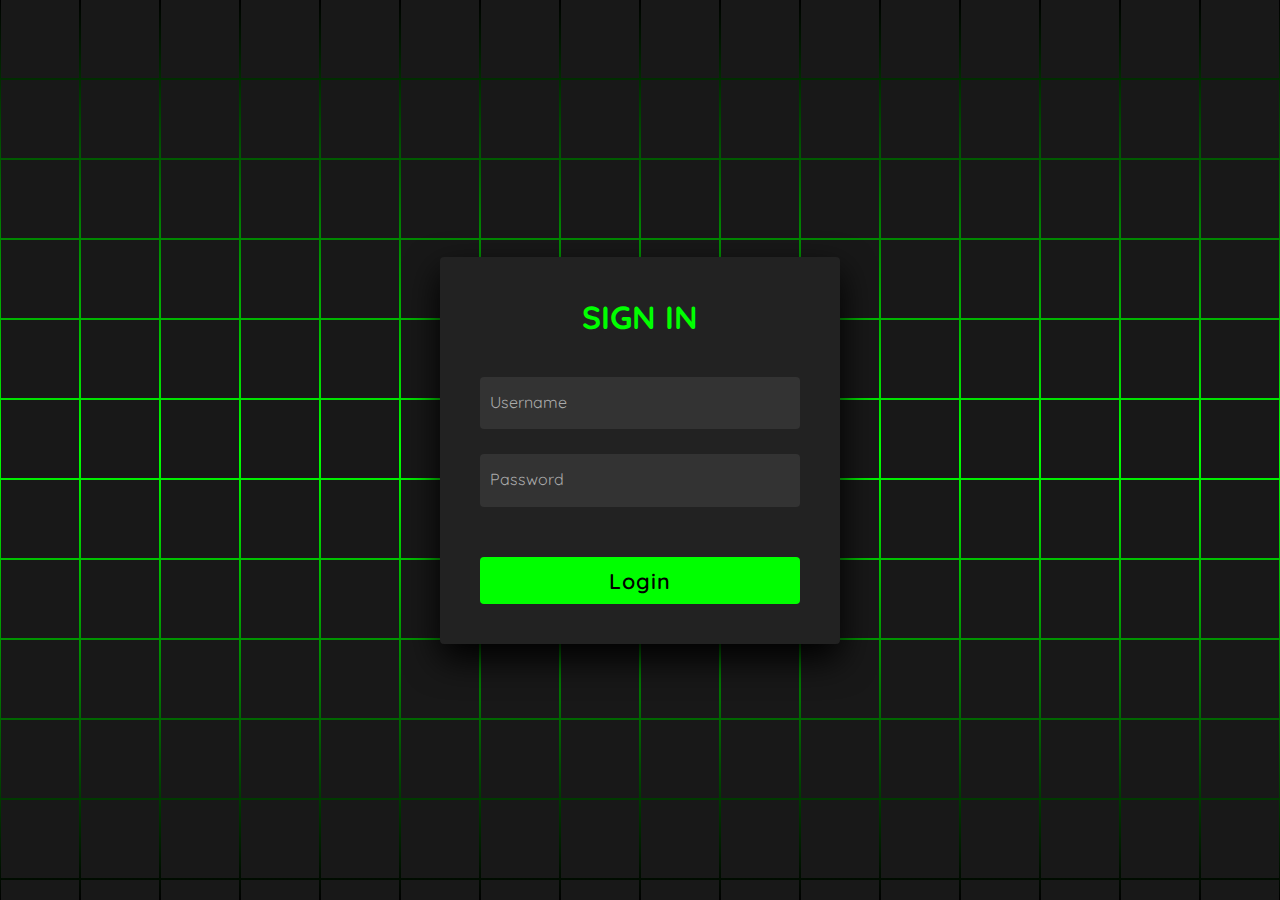
<file: index.html>
<!DOCTYPE html>

<html lang="en"> 

 <head> 

   <meta charset="UTF-8">
   <meta name="viewport" content="width=device-width, initial-scale=1.0">

  <title>CodePen - Animated Login Form using Html &amp; CSS Only</title> 

  <link rel="stylesheet" href="./login.css"> 

 </head> 

 <body> <!-- partial:index.partial.html --> 

  <section> <span></span> <span></span> <span></span> <span></span> <span></span> <span></span> <span></span> <span></span> <span></span> <span></span> <span></span> <span></span> <span></span> <span></span> <span></span> <span></span> <span></span> <span></span> <span></span> <span></span> <span></span> <span></span> <span></span> <span></span> <span></span> <span></span> <span></span> <span></span> <span></span> <span></span> <span></span> <span></span> <span></span> <span></span> <span></span> <span></span> <span></span> <span></span> <span></span> <span></span> <span></span> <span></span> <span></span> <span></span> <span></span> <span></span> <span></span> <span></span> <span></span> <span></span> <span></span> <span></span> <span></span> <span></span> <span></span> <span></span> <span></span> <span></span> <span></span> <span></span> <span></span> <span></span> <span></span> <span></span> <span></span> <span></span> <span></span> <span></span> <span></span> <span></span> <span></span> <span></span> <span></span> <span></span> <span></span> <span></span> <span></span> <span></span> <span></span> <span></span> <span></span> <span></span> <span></span> <span></span> <span></span> <span></span> <span></span> <span></span> <span></span> <span></span> <span></span> <span></span> <span></span> <span></span> <span></span> <span></span> <span></span> <span></span> <span></span> <span></span> <span></span> <span></span> <span></span> <span></span> <span></span> <span></span> <span></span> <span></span> <span></span> <span></span> <span></span> <span></span> <span></span> <span></span> <span></span> <span></span> <span></span> <span></span> <span></span> <span></span> <span></span> <span></span> <span></span> <span></span> <span></span> <span></span> <span></span> <span></span> <span></span> <span></span> <span></span> <span></span> <span></span> <span></span> <span></span> <span></span> <span></span> <span></span> <span></span> <span></span> <span></span> <span></span> <span></span> <span></span> <span></span> <span></span> <span></span> <span></span> <span></span> <span></span> <span></span> <span></span> <span></span> <span></span> <span></span> <span></span> <span></span> <span></span> <span></span> <span></span> <span></span> <span></span> <span></span> <span></span> <span></span> <span></span> <span></span> <span></span> <span></span> <span></span> <span></span> <span></span> <span></span> <span></span> <span></span> <span></span> <span></span> <span></span> <span></span> <span></span> <span></span> <span></span> <span></span> <span></span> <span></span> <span></span> <span></span> <span></span> <span></span> <span></span> <span></span> <span></span> <span></span> <span></span> <span></span> <span></span> <span></span> <span></span> <span></span> <span></span> <span></span> <span></span> <span></span> <span></span> <span></span> <span></span> <span></span> <span></span> <span></span> <span></span> <span></span> <span></span> <span></span> <span></span> <span></span> <span></span> <span></span> <span></span> <span></span> <span></span> <span></span> <span></span> <span></span> <span></span> <span></span> <span></span> <span></span> <span></span> <span></span> <span></span> <span></span> <span></span> <span></span> <span></span> <span></span> <span></span> <span></span> <span></span> <span></span> <span></span> <span></span> <span></span> <span></span> <span></span> <span></span> <span></span> <span></span> <span></span> <span></span> <span></span> <span></span> <span></span> <span></span> <span></span> <span></span> <span></span> <span></span> <span></span> <span></span> <span></span> 

      <form id="loginForm" class="signin"> 

         <div class="content"> 
     
          <h2>Sign In</h2> 
     
          <div class="form"> 
     
           <div class="inputBox"> 
     
            <input type="text" id="username" name="username" required> <i>Username</i> 
     
           </div> 
     
           <div class="inputBox"> 
     
            <input type="password" id="password" name="password" required> <i>Password</i> 
     
           </div> 
     
           <div class="links"> 
     
           </div> 
     
           <div class="inputBox"> 
     
            <input type="submit" value="Login"> 
     
           </div> 
     
          </div> 
     
         </div> 
     
        </form> 

  </section> <!-- partial --> 


  <script src="validate.js"></script>
 </body>

</html>
</file>
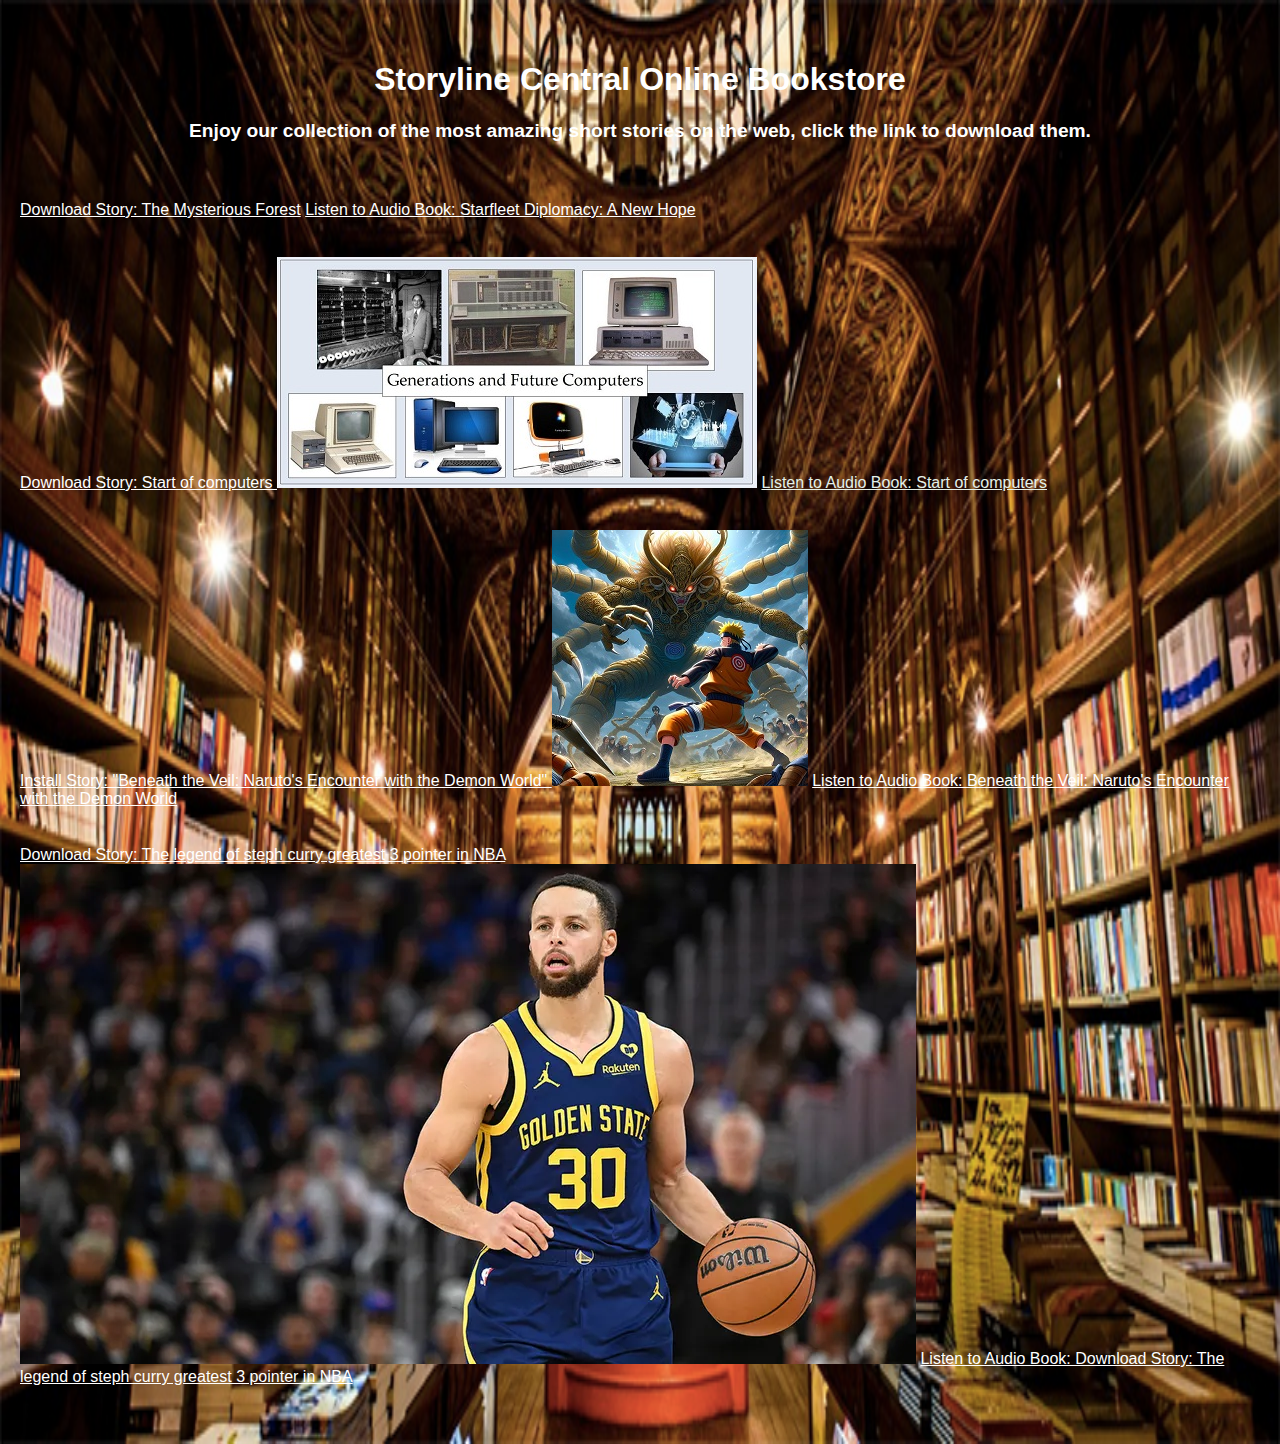
<file: index 2.html>
<!--Create our doc type that will tell the browser what type of page and version of HTML this is-->
<!DOCTYPE html>
<!--Create our HTML tag that will contain all of our HTML code-->
<html>
    <!--Head section-->
    <head>
        <!-- Set the char encoding -->
        <meta charset="UTF-8">
        <!-- Set the viewport to the device width and scale so that the page is responsive -->
        <meta name="viewport" content="width=device-width, initial-scale=1.0">
        <!--Create a title for our tab tile, not our page title in the body-->
        <title>Storyline Central</title>
        <!-- Linking the stylesheet to this page -->
         <link rel="stylesheet" href="style.css">
    </head>
    <!--We are going to style the body tag with inline CSS-->
    <body>
        

        <!--Create our header tag that will contain our header content-->
        <header>
            <h1 style="text-align: center; color:white">Storyline Central Online Bookstore</h1>
            <h3 style="text-align: center; font-size: 1.2em; color:white">Enjoy our collection of 
                the most amazing short stories on the web, click the link to download them.</h3>
        </header>
        <!-- Now lets create our main content section -->
        <!-- Use a div tag, which stands for division, like you are dividing up the page-->
        <!-- This will be our first story link and its content-->
        
        
        <div style="margin-bottom: 20px;">
            <!-- Create a link to download our first story -->
            <a href="#story1" onclick="downloadStory('story1');" style="font-size: 1.em; color: white;">Download Story: The Mysterious Forest</a>
            <p id="story1" style="display: none;">In a small village surrounded by dense woods, 
                a young girl named Emily discovered an ancient map that led to a mysterious forest 
                filled with magical creatures and hidden treasures. Her journey through the forest 
                revealed secrets of her ancestors and unlocked powers she never knew she had.</p>
                <a href="story1.mp3" download="story1.mp3" style="font-size: 1.em; color: white;">Listen to Audio Book: Starfleet Diplomacy: A New Hope</a>
        </div><br>
       
        <!-- Use a div tag, which stands for division, like you are dividing up the page-->
        <!-- This will be our first story link and its content-->
        <div style="margin-bottom: 20px;">
            <!-- Create a link to download our first story -->
            <a href="#story2" onclick="downloadStory('story2');" style="font-size: 1.em; color: white;">Download Story: Start of computers </a>
            <p id="story2" style="display: none;">In the heart of Silicon Valley, nestled between tech giants and startup incubators, lies a garage that once belonged to a young inventor named Steve Jobs. This was no ordinary garage; it was the birthplace of innovation, where dreams were turned into reality through the power of technology and creativity. The year was 1976, and the invention that would change the world was nothing short of revolutionary - the Apple I computer.   Steve Jobs, along with his partner Steve Wozniak, had a vision to bring computing to the masses. They believed that computers should be accessible to everyone, not just large corporations. Their dream was to create a personal computer that was affordable, easy to use, and powerful enough to revolutionize how people worked and played. The Apple I was a marvel of its time. It was a compact, all-in-one machine that could be connected to a television set for display. Despite its simplicity, it packed a punch with its 8-bit processor and 4 kilobytes of RAM. The design was minimalist yet elegant, reflecting the ethos of Apple - "Think Different."  However, the journey from concept to product was fraught with challenges. There were doubts about whether such a device could find a market. But Steve Jobs was undeterred. He saw potential where others saw obstacles. With relentless determination, he pushed forward, securing funding and assembling a team of talented engineers. On April 1, 1977, the Apple I went on sale. It was priced at $666.66 (a nod to the hexadecimal value of 1000), a price that seemed steep for what many considered a toy. Yet, within months, orders flooded in, far exceeding expectations. People were captivated by the idea of having a personal computer in their homes.
                The success of the Apple I paved the way for the Apple II, which introduced color graphics and expanded memory options. These innovations continued to push the boundaries of what was possible in personal computing, setting the stage for future breakthroughs like the Macintosh and the iPhone.Today, the legacy of the Apple I lives on in the spirit of innovation that defines Silicon Valley. It stands as a testament to the power of dreaming big, believing in oneself, and never giving up. From that humble garage in Palo Alto, a new era of personal computing began, changing the world one byte at a time.
                
                 </p>  <!-- Use a div tag, which stands for division, like you are dividing up the page-->

                 <!-- display an image called story2comp.jpeg to be a book cover for our book-->
                <img src="story2comp.jpg">
                <a href="story2comp.mp3" download="story2comp.mp3" style="font-size: 1.em; color: rgb(228, 241, 234);">Listen to Audio Book: Start of computers</a>
            </div> <br> 

                <!-- This will be our first story link and its content-->
         <!-- Use a div tag, which stands for division, like you are dividing up the page-->
        <!-- This will be our first story link and its content-->
        <div style="margin-bottom: 20px;">
            <!-- Create a link to download our first story -->
            <a href="#story3" onclick="downloadStory('story3');" style="font-size: 1.em; color: white;">Install Story: "Beneath the Veil: Naruto's Encounter with the Demon World" 
            </a>
            <p id="story3" style="display: none;">In the bustling city of Konoha, Naruto Uzumaki, the young ninja with the Nine-Tails sealed within him, found himself on a mission that was unlike any he had undertaken before. His destination was the Hidden Leaf Village's new alliance partner, the Waterfall Country, where he was to meet with Tanjiro Kamado, a renowned Demon Slayer known across the world. The purpose of this meeting was to discuss potential threats that could affect both villages and to explore ways they could work together to combat these dangers.
                As Naruto arrived in the Waterfall Country, he was greeted by a sight that took his breath away. The village was alive with the energy of its inhabitants, who were known for their unique blend of traditional culture and modern technology. Among them stood Tanjiro, his brother Nezuko, and their fellow Demon Slayers, Kyojuro Rengoku and Giyu Tomioka. Despite the differences in their worlds, Naruto felt a strange sense of familiarity with these warriors, drawn perhaps by the shared spirit of those who fight against overwhelming odds.
                The meeting began with formalities, but quickly shifted towards the heart of the matter. Naruto spoke about the recent increase in mysterious disappearances in Konoha, attributing them to unknown forces. Tanjiro listened intently, his keen eyes scanning Naruto's face for signs of deception. When Naruto finished, Tanjiro leaned forward, his voice filled with determination. "We have faced similar challenges," he said, "and we know what it takes to stand against such darkness."
                Naruto was taken aback by Tanjiro's words. He had expected a different reaction, perhaps skepticism or even hostility. But instead, he saw a kindred spirit, someone who understood the weight of responsibility that came with being a protector of one's people. From that moment on, Naruto knew that he had made a friend in Tanjiro, a bond forged not just by mutual respect but by a shared understanding of the battles yet to come.As the day turned into night, Naruto and Tanjiro found themselves training together, pushing their limits under the watchful eyes of the other Demon Slayers. Naruto learned techniques from Tanjiro, such as the Breath of Water, which allowed him to control water elements, enhancing his already formidable abilities. Meanwhile, Tanjiro observed Naruto's unique fighting style, impressed by his resilience and adaptability.
                Their training sessions were intense, but they also shared stories of their past battles, laughter echoing through the training grounds. Naruto told tales of his adventures in the Hidden Leaf, while Tanjiro recounted his journey to become a Demon Slayer, the loss of his family, and his unwavering resolve to protect humanity from demons.By the time the sun rose again, Naruto and Tanjiro had formed a deep bond, their friendship strengthened by their shared experiences and the common goal of protecting their villages. As Naruto prepared to return to Konoha, he carried with him not just memories of his adventure but also a newfound ally in his quest to become Hokage. Back in Konoha, Naruto shared his experiences with his friends, including Sasuke Uchiha and Sakura Haruno. They listened with interest, their own battles against Akatsuki and Orochimaru having honed their understanding of the complexities of their world. Naruto's tale of his encounter with the Demon Slayers inspired them, reminding them of the importance of unity and cooperation in facing the challenges ahead.
                This crossover between Naruto and the Demon Slayer universe was not just a meeting of minds; it was a testament to the power of friendship and the strength found in standing together against the darkness. As Naruto looked forward to the future, he knew that the lessons he had learned would serve him well, not just as a ninja but as a leader capable of bringing people together in times of need.
                
                </p>
                <!-- display an image called bookcover3.jpeg to be a book cover for our book-->
                <img src="bookcover3.jpeg">
                <a href="naruto.mp3" download="naruto.mp3" style="font-size: 1.em; color: white;">Listen to Audio Book: Beneath the Veil: Naruto's Encounter with the Demon World</a>
        </div> <br>
            
        <!-- Use a div tag, which stands for division, like you are dividing up the page-->
        
        <div style="margin-bottom: 20px;">
            <!-- Create a link to download our first story -->
            <a href="#story4" onclick="downloadStory('story4');" style="font-size: 1.em; color: white;">Download Story: The legend of steph curry greatest 3 pointer in NBA</a>
            <p id="story4" style="display: none;">In the heart of Oakland, California, where the Golden State Warriors reign supreme, there stands a legend whose name echoes through the annals of basketball history. His name is Stephen Curry, a man who has transformed the game with his unparalleled shooting prowess and infectious spirit. Born on March 14, 1988, Steph Curry was destined to become more than just another player; he was set to redefine what was possible on the court.From a young age, Steph displayed a natural talent for basketball that was unmatched. Growing up in Charlotte, North Carolina, he honed his skills under the guidance of his father, Dell Curry, a former NBA sharpshooter himself. The younger Curry inherited not just his father's shooting ability but also his love for the game. It was clear early on that Steph had something special, a unique combination of skill, intelligence, and charisma that would captivate audiences worldwide.Curry's journey to stardom wasn't without its challenges. Despite his exceptional talent, he faced skepticism about his size and whether he could succeed in the physically demanding world of professional basketball. However, Steph remained undeterred, using these doubts as fuel to prove everyone wrong. He led Davidson College to the Elite Eight in the NCAA tournament, showcasing his remarkable scoring abilities and leadership.
                The moment that truly cemented Steph Curry's legacy came in the 2013 NBA Finals against the San Antonio Spurs. With the series tied at three games apiece, Curry scored 26 points in the deciding Game 7, including a clutch three-pointer that sealed the victory for the Warriors. This performance solidified his reputation as one of the greatest shooters in NBA history.Since then, Curry has continued to break records and inspire fans around the globe. His ability to shoot from anywhere on the court, combined with his unorthodox style, has made him a beloved figure in the sport. Off the court, Steph is known for his humility, philanthropy, and commitment to social justice causes, further endearing him to millions. As we look back on Steph Curry's career, it's clear that he has left an indelible mark on the game of basketball. From his humble beginnings in North Carolina to becoming a global icon in the Bay Area, Curry's story is one of determination, innovation, and the relentless pursuit of excellence. His impact extends far beyond the hardwood, inspiring countless young athletes and fans alike to dream big and never give up on their dreams.
                 
                 </p>  <!-- Use a div tag, which stands for division, like you are dividing up the page-->
                 <!-- display an image called story4.webp to be a book cover for our book-->
                 <img src="story4.webp">
                 <a href="Steph4.mp3" download="steph.mp3" style="font-size: 1.em; color: white;">Listen to Audio Book: Download Story: The legend of steph curry greatest 3 pointer in NBA</a>
            </div> <br> 

        </body>
        <!-- JavaScript makes our web page more interactive and more like a web application -->
        <!-- Create a JavaScript function that allows the user to download our stories as text files -->
        <script>
            // Create a function that will take the story ID and download the story as a text file for our user
            function downloadStory(storyId){
                // Get the story content using the story ID for that story.
                var storyContent = document.getElementById(storyId).innerText;
                // Create a new blob object that will contain the story content
                var blob = new Blob([storyContent], {type: "text/plain"});
                // Create a new URL link object that will contain the blob object
                var link = document.createElement("a");
                // Set the links's href attribute to the URL object that contains the blob object
                link.href = URL.createObjectURL(blob);
                // Set the links's download attribute to the title of the story
                link.download = storyId + ".txt";
                // Now let's programically click the link to download the story.
                // notice the is automagically downloads the story as a text file, the user is not doing this manually
                link.click();
               
            }
        


        </script>
    </body>
</html>
</file>
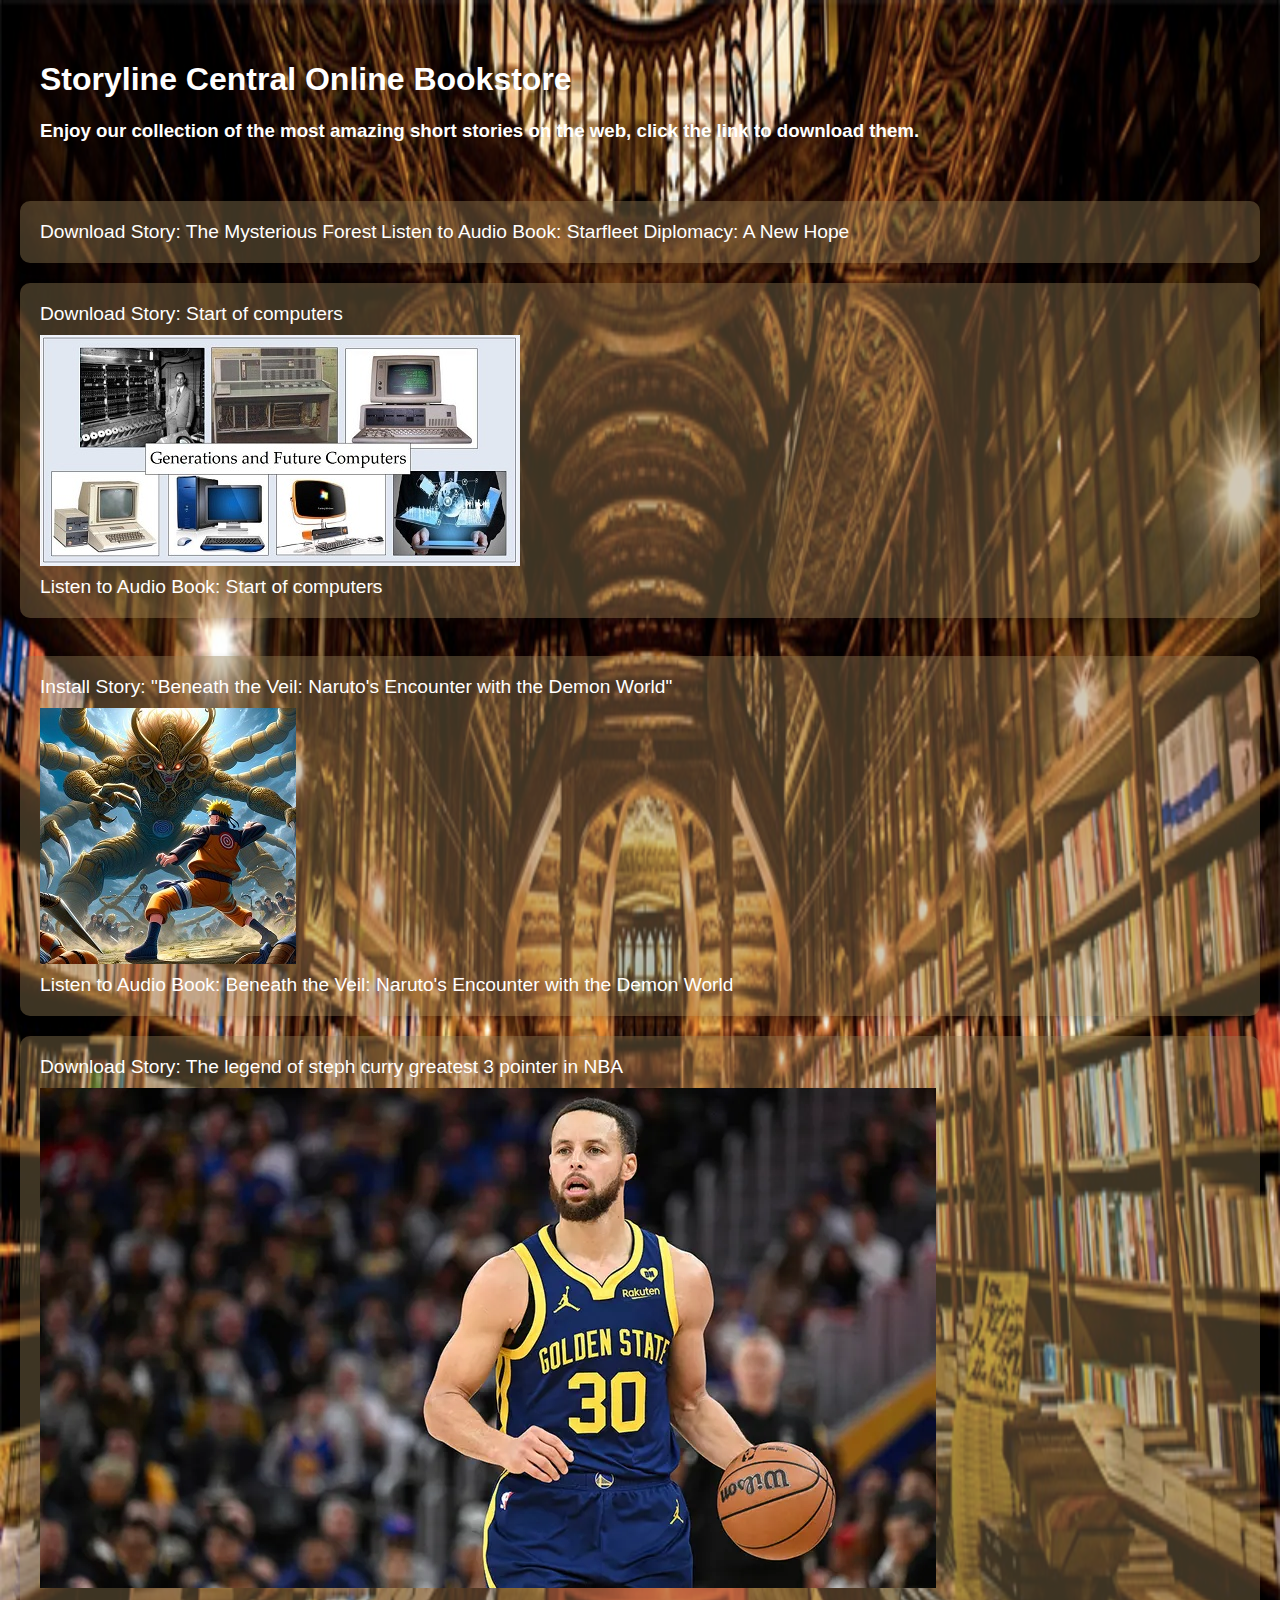
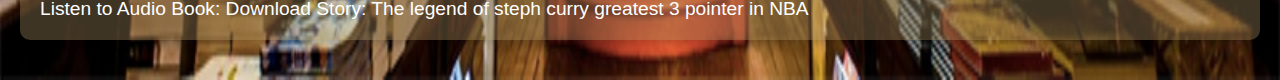
<file: index2.html>
<!--Create our doc type that will tell the browser what type of page and version of HTML this is-->
<!DOCTYPE html>
<!--Create our HTML tag that will contain all of our HTML code-->
<html>
    <!--Head section-->
    <head>
        <!-- Set the char encoding -->
        <meta charset="UTF-8">
        <!-- Set the viewport to the device width and scale so that the page is responsive -->
        <meta name="viewport" content="width=device-width, initial-scale=1.0">
        <!--Create a title for our tab tile, not our page title in the body-->
        <title>Storyline Central</title>
        <!-- Linking the stylesheet to this page -->
         <link rel="stylesheet" href="style.css">
    </head>
    <!--We are going to style the body tag with inline CSS-->
    <body>
        

        <!--Create our header tag that will contain our header content-->
        <header>
            <h1>Storyline Central Online Bookstore</h1>
            <h3>Enjoy our collection of 
                the most amazing short stories on the web, click the link to download them.</h3>
        </header>
        <!-- Now lets create our main content section -->
        <!-- Use a div tag, which stands for division, like you are dividing up the page-->
        <!-- This will be our first story link and its content-->
        
        
        <div class="card-ebooks">
            <!-- Create a link to download our first story -->
            <a href="#story1" onclick="downloadStory('story1');">Download Story: The Mysterious Forest</a>
            <p id="story1" style="display: none;">In a small village surrounded by dense woods, 
                a young girl named Emily discovered an ancient map that led to a mysterious forest 
                filled with magical creatures and hidden treasures. Her journey through the forest 
                revealed secrets of her ancestors and unlocked powers she never knew she had.</p>
            <a href="story1.mp3" download="story1.mp3" >Listen to Audio Book: Starfleet Diplomacy: A New Hope</a>
        </div>
       
        <!-- Use a div tag, which stands for division, like you are dividing up the page-->
        <!-- This will be our first story link and its content-->
        <div class="card-ebooks">
            <!-- Create a link to download our first story -->
            <a href="#story2" onclick="downloadStory('story2');">Download Story: Start of computers </a>
            <p id="story2" style="display: none;">In the heart of Silicon Valley, nestled between tech giants and startup incubators, lies a garage that once belonged to a young inventor named Steve Jobs. This was no ordinary garage; it was the birthplace of innovation, where dreams were turned into reality through the power of technology and creativity. The year was 1976, and the invention that would change the world was nothing short of revolutionary - the Apple I computer.   Steve Jobs, along with his partner Steve Wozniak, had a vision to bring computing to the masses. They believed that computers should be accessible to everyone, not just large corporations. Their dream was to create a personal computer that was affordable, easy to use, and powerful enough to revolutionize how people worked and played. The Apple I was a marvel of its time. It was a compact, all-in-one machine that could be connected to a television set for display. Despite its simplicity, it packed a punch with its 8-bit processor and 4 kilobytes of RAM. The design was minimalist yet elegant, reflecting the ethos of Apple - "Think Different."  However, the journey from concept to product was fraught with challenges. There were doubts about whether such a device could find a market. But Steve Jobs was undeterred. He saw potential where others saw obstacles. With relentless determination, he pushed forward, securing funding and assembling a team of talented engineers. On April 1, 1977, the Apple I went on sale. It was priced at $666.66 (a nod to the hexadecimal value of 1000), a price that seemed steep for what many considered a toy. Yet, within months, orders flooded in, far exceeding expectations. People were captivated by the idea of having a personal computer in their homes.
                The success of the Apple I paved the way for the Apple II, which introduced color graphics and expanded memory options. These innovations continued to push the boundaries of what was possible in personal computing, setting the stage for future breakthroughs like the Macintosh and the iPhone.Today, the legacy of the Apple I lives on in the spirit of innovation that defines Silicon Valley. It stands as a testament to the power of dreaming big, believing in oneself, and never giving up. From that humble garage in Palo Alto, a new era of personal computing began, changing the world one byte at a time.
                
                 </p>  <!-- Use a div tag, which stands for division, like you are dividing up the page-->

                 <!-- display an image called story2comp.jpeg to be a book cover for our book-->
                <img src="story2comp.jpg" alt="Start of computers">
                <a href="story2comp.mp3" download="story2comp.mp3">Listen to Audio Book: Start of computers</a>
            </div> <br> 

                <!-- This will be our first story link and its content-->
         <!-- Use a div tag, which stands for division, like you are dividing up the page-->
        <!-- This will be our first story link and its content-->
        <div class="card-ebooks">
            <!-- Create a link to download our first story -->
            <a href="#story3" onclick="downloadStory('story3');">Install Story: "Beneath the Veil: Naruto's Encounter with the Demon World" 
            </a>
            <p id="story3" style="display: none;">In the bustling city of Konoha, Naruto Uzumaki, the young ninja with the Nine-Tails sealed within him, found himself on a mission that was unlike any he had undertaken before. His destination was the Hidden Leaf Village's new alliance partner, the Waterfall Country, where he was to meet with Tanjiro Kamado, a renowned Demon Slayer known across the world. The purpose of this meeting was to discuss potential threats that could affect both villages and to explore ways they could work together to combat these dangers.
                As Naruto arrived in the Waterfall Country, he was greeted by a sight that took his breath away. The village was alive with the energy of its inhabitants, who were known for their unique blend of traditional culture and modern technology. Among them stood Tanjiro, his brother Nezuko, and their fellow Demon Slayers, Kyojuro Rengoku and Giyu Tomioka. Despite the differences in their worlds, Naruto felt a strange sense of familiarity with these warriors, drawn perhaps by the shared spirit of those who fight against overwhelming odds.
                The meeting began with formalities, but quickly shifted towards the heart of the matter. Naruto spoke about the recent increase in mysterious disappearances in Konoha, attributing them to unknown forces. Tanjiro listened intently, his keen eyes scanning Naruto's face for signs of deception. When Naruto finished, Tanjiro leaned forward, his voice filled with determination. "We have faced similar challenges," he said, "and we know what it takes to stand against such darkness."
                Naruto was taken aback by Tanjiro's words. He had expected a different reaction, perhaps skepticism or even hostility. But instead, he saw a kindred spirit, someone who understood the weight of responsibility that came with being a protector of one's people. From that moment on, Naruto knew that he had made a friend in Tanjiro, a bond forged not just by mutual respect but by a shared understanding of the battles yet to come.As the day turned into night, Naruto and Tanjiro found themselves training together, pushing their limits under the watchful eyes of the other Demon Slayers. Naruto learned techniques from Tanjiro, such as the Breath of Water, which allowed him to control water elements, enhancing his already formidable abilities. Meanwhile, Tanjiro observed Naruto's unique fighting style, impressed by his resilience and adaptability.
                Their training sessions were intense, but they also shared stories of their past battles, laughter echoing through the training grounds. Naruto told tales of his adventures in the Hidden Leaf, while Tanjiro recounted his journey to become a Demon Slayer, the loss of his family, and his unwavering resolve to protect humanity from demons.By the time the sun rose again, Naruto and Tanjiro had formed a deep bond, their friendship strengthened by their shared experiences and the common goal of protecting their villages. As Naruto prepared to return to Konoha, he carried with him not just memories of his adventure but also a newfound ally in his quest to become Hokage. Back in Konoha, Naruto shared his experiences with his friends, including Sasuke Uchiha and Sakura Haruno. They listened with interest, their own battles against Akatsuki and Orochimaru having honed their understanding of the complexities of their world. Naruto's tale of his encounter with the Demon Slayers inspired them, reminding them of the importance of unity and cooperation in facing the challenges ahead.
                This crossover between Naruto and the Demon Slayer universe was not just a meeting of minds; it was a testament to the power of friendship and the strength found in standing together against the darkness. As Naruto looked forward to the future, he knew that the lessons he had learned would serve him well, not just as a ninja but as a leader capable of bringing people together in times of need.
                
                </p>
                <!-- display an image called bookcover3.jpeg to be a book cover for our book-->
                <img src="bookcover3.jpeg">
                <a href="naruto.mp3" download="naruto.mp3" style="font-size: 1.em; color: white;">Listen to Audio Book: Beneath the Veil: Naruto's Encounter with the Demon World</a>
        </div>
            
        <!-- Use a div tag, which stands for division, like you are dividing up the page-->
        
        <div class="card-ebooks">
            <!-- Create a link to download our first story -->
            <a href="#story4" onclick="downloadStory('story4');">Download Story: The legend of steph curry greatest 3 pointer in NBA</a>
            <p id="story4" style="display: none;">In the heart of Oakland, California, where the Golden State Warriors reign supreme, there stands a legend whose name echoes through the annals of basketball history. His name is Stephen Curry, a man who has transformed the game with his unparalleled shooting prowess and infectious spirit. Born on March 14, 1988, Steph Curry was destined to become more than just another player; he was set to redefine what was possible on the court.From a young age, Steph displayed a natural talent for basketball that was unmatched. Growing up in Charlotte, North Carolina, he honed his skills under the guidance of his father, Dell Curry, a former NBA sharpshooter himself. The younger Curry inherited not just his father's shooting ability but also his love for the game. It was clear early on that Steph had something special, a unique combination of skill, intelligence, and charisma that would captivate audiences worldwide.Curry's journey to stardom wasn't without its challenges. Despite his exceptional talent, he faced skepticism about his size and whether he could succeed in the physically demanding world of professional basketball. However, Steph remained undeterred, using these doubts as fuel to prove everyone wrong. He led Davidson College to the Elite Eight in the NCAA tournament, showcasing his remarkable scoring abilities and leadership.
                The moment that truly cemented Steph Curry's legacy came in the 2013 NBA Finals against the San Antonio Spurs. With the series tied at three games apiece, Curry scored 26 points in the deciding Game 7, including a clutch three-pointer that sealed the victory for the Warriors. This performance solidified his reputation as one of the greatest shooters in NBA history.Since then, Curry has continued to break records and inspire fans around the globe. His ability to shoot from anywhere on the court, combined with his unorthodox style, has made him a beloved figure in the sport. Off the court, Steph is known for his humility, philanthropy, and commitment to social justice causes, further endearing him to millions. As we look back on Steph Curry's career, it's clear that he has left an indelible mark on the game of basketball. From his humble beginnings in North Carolina to becoming a global icon in the Bay Area, Curry's story is one of determination, innovation, and the relentless pursuit of excellence. His impact extends far beyond the hardwood, inspiring countless young athletes and fans alike to dream big and never give up on their dreams.
                 
                 </p>  <!-- Use a div tag, which stands for division, like you are dividing up the page-->
                 <!-- display an image called story4.webp to be a book cover for our book-->
                 <img src="story4.webp">
                 <a href="Steph4.mp3" download="steph.mp3">Listen to Audio Book: Download Story: The legend of steph curry greatest 3 pointer in NBA</a>
            </div>
        </div>

        <!-- JavaScript makes our web page more interactive and more like a web application -->
        <!-- Create a JavaScript function that allows the user to download our stories as text files -->
        <script>
            // Create a function that will take the story ID and download the story as a text file for our user
            function downloadStory(storyId){
                // Get the story content using the story ID for that story.
                var storyContent = document.getElementById(storyId).innerText;
                // Create a new blob object that will contain the story content
                var blob = new Blob([storyContent], {type: "text/plain"});
                // Create a new URL link object that will contain the blob object
                var link = document.createElement("a");
                // Set the links's href attribute to the URL object that contains the blob object
                link.href = URL.createObjectURL(blob);
                // Set the links's download attribute to the title of the story
                link.download = storyId + ".txt";
                // Now let's programically click the link to download the story.
                // notice the is automagically downloads the story as a text file, the user is not doing this manually
                link.click();
               
            }
        


        </script>
    </body>
</html>
</file>
<file: login.css>
@import url('https://fonts.googleapis.com/css2?family=Quicksand:wght@300;400;500;600;700&display=swap');
*
{
  margin: 0;
  padding: 0;
  box-sizing: border-box;
  font-family: 'Quicksand', sans-serif;
}
body 
{
  display: flex;
  justify-content: center;
  align-items: center;
  min-height: 100vh;
  background: #000;
}
section 
{
  position: absolute;
  width: 100vw;
  height: 100vh;
  display: flex;
  justify-content: center;
  align-items: center;
  gap: 2px;
  flex-wrap: wrap;
  overflow: hidden;
}
section::before 
{
  content: '';
  position: absolute;
  width: 100%;
  height: 100%;
  background: linear-gradient(#000,#0f0,#000);
  animation: animate 5s linear infinite;
}
@keyframes animate 
{
  0%
  {
    transform: translateY(-100%);
  }
  100%
  {
    transform: translateY(100%);
  }
}
section span 
{
  position: relative;
  display: block;
  width: calc(6.25vw - 2px);
  height: calc(6.25vw - 2px);
  background: #181818;
  z-index: 2;
  transition: 1.5s;
}
section span:hover 
{
  background: #0f0;
  transition: 0s;
}

section .signin
{
  position: absolute;
  width: 400px;
  background: #222;  
  z-index: 1000;
  display: flex;
  justify-content: center;
  align-items: center;
  padding: 40px;
  border-radius: 4px;
  box-shadow: 0 15px 35px rgba(0,0,0,9);
}
section .signin .content 
{
  position: relative;
  width: 100%;
  display: flex;
  justify-content: center;
  align-items: center;
  flex-direction: column;
  gap: 40px;
}
section .signin .content h2 
{
  font-size: 2em;
  color: #0f0;
  text-transform: uppercase;
}
section .signin .content .form 
{
  width: 100%;
  display: flex;
  flex-direction: column;
  gap: 25px;
}
section .signin .content .form .inputBox
{
  position: relative;
  width: 100%;
}
section .signin .content .form .inputBox input 
{
  position: relative;
  width: 100%;
  background: #333;
  border: none;
  outline: none;
  padding: 25px 10px 7.5px;
  border-radius: 4px;
  color: #fff;
  font-weight: 500;
  font-size: 1em;
}
section .signin .content .form .inputBox i 
{
  position: absolute;
  left: 0;
  padding: 15px 10px;
  font-style: normal;
  color: #aaa;
  transition: 0.5s;
  pointer-events: none;
}
.signin .content .form .inputBox input:focus ~ i,
.signin .content .form .inputBox input:valid ~ i
{
  transform: translateY(-7.5px);
  font-size: 0.8em;
  color: #fff;
}
.signin .content .form .links 
{
  position: relative;
  width: 100%;
  display: flex;
  justify-content: space-between;
}
.signin .content .form .links a 
{
  color: #fff;
  text-decoration: none;
}
.signin .content .form .links a:nth-child(2)
{
  color: #0f0;
  font-weight: 600;
}
.signin .content .form .inputBox input[type="submit"]
{
  padding: 10px;
  background: #0f0;
  color: #000;
  font-weight: 600;
  font-size: 1.35em;
  letter-spacing: 0.05em;
  cursor: pointer;
}
input[type="submit"]:active
{
  opacity: 0.6;
}
@media (max-width: 900px)
{
  section span 
  {
    width: calc(10vw - 2px);
    height: calc(10vw - 2px);
  }
}
@media (max-width: 600px)
{
  section span 
  {
    width: calc(20vw - 2px);
    height: calc(20vw - 2px);
  }
}
</file>
<file: style.css>
body{
    background-image: url(bookstore.jpg);
    background-size: cover;
    background-repeat: round;
    font-family: Arial, sans-serif;
    color: white;
    margin: 0;
    padding: 20px;
}

header {
    /* background-color: #34495e; */
    padding: 20px;
    margin-bottom: 20px;
    border-radius: 10px;
}

.card-ebooks {
    background-color: #917b536b;
    padding: 20px;
    margin-bottom: 20px;
    border-radius: 10px;
    box-shadow: 0 4px 8px rgba(0,0,0,0.2);
    transition: transform 0.2s, box-shadow 0.2s;
}

.card-ebooks:hover {
    transform: translateY(-10px);
    box-shadow: 0 8px 16px rgba(0,0,0,0.3);
}

.card-ebooks a {
    font-size: 1.2em;
    color: white;
    text-decoration: none;
}

.card-ebooks a:hover {
    text-decoration: underline;
}

.card-ebooks img {
    max-width: 100%;
    height: auto;
    display: block;
    margin: 10px 0;
}

@media (max-width: 600px) {
    .card-ebooks {
        padding: 10px;
    }

    .card-ebooks a {
        font-size: 1em;
    }
}
</file>
